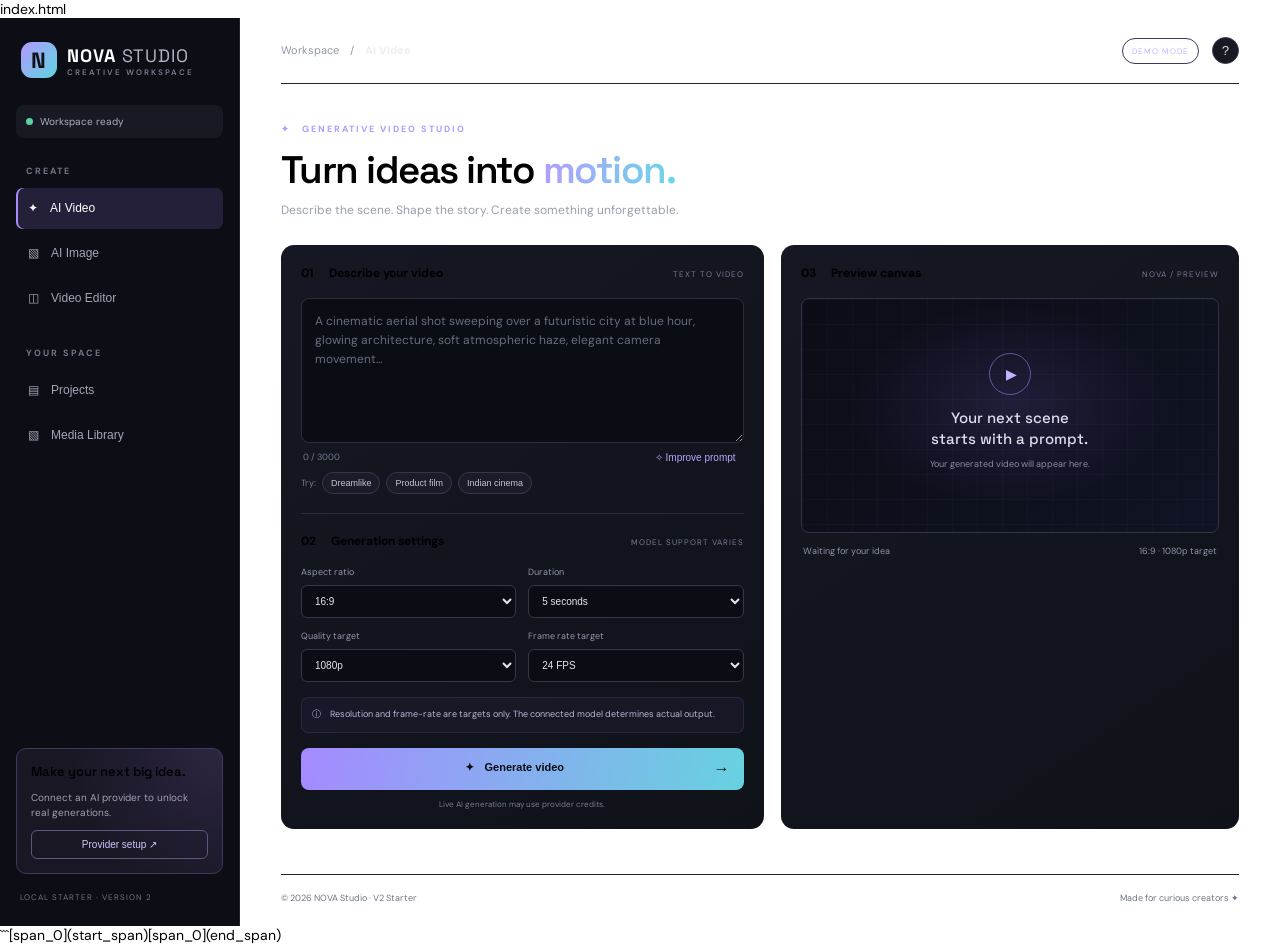
<file: templates /index.html>
index.html
<!doctype html><html lang="en"><head><meta charset="utf-8"><meta name="viewport" content="width=device-width,initial-scale=1"><meta name="theme-color" content="#090a10"><meta name="description" content="NOVA Studio AI creative workspace"><title>NOVA Studio V2</title><link rel="preconnect" href="https://fonts.googleapis.com"><link href="https://fonts.googleapis.com/css2?family=DM+Sans:wght@400;500;600;700&family=Space+Grotesk:wght@400;500;600;700&display=swap" rel="stylesheet"><link rel="stylesheet" href="/static/style.css"></head><body><div class="layout"><aside class="sidebar"><a class="brand" href="#"><b>N</b><span>NOVA <i>STUDIO</i><small>CREATIVE WORKSPACE</small></span></a><div class="workspace"><i></i><span id="mode">Workspace ready</span></div><label>CREATE</label><button class="nav active" data-page="video">✦　AI Video</button><button class="nav" data-page="image">▧　AI Image</button><button class="nav" data-page="editor">◫　Video Editor</button><label class="space">YOUR SPACE</label><button class="nav" data-page="projects">▤　Projects</button><button class="nav" data-page="assets">▧　Media Library</button><div class="side-bottom"><div class="upgrade"><b>Make your next big idea.</b><p>Connect an AI provider to unlock real generations.</p><button id="provider">Provider setup ↗</button></div><small>LOCAL STARTER · VERSION 2</small></div></aside><main><header><span>Workspace　/　<strong id="crumb">AI Video</strong></span><div><em id="status">DEMO MODE</em><button id="help">?</button></div></header>
<section class="page show" id="video"><div class="heading"><small>✦　GENERATIVE VIDEO STUDIO</small><h1>Turn ideas into <span>motion.</span></h1><p>Describe the scene. Shape the story. Create something unforgettable.</p></div><div class="columns"><article class="panel"><div class="panel-title"><b>01　 Describe your video</b><small>TEXT TO VIDEO</small></div><textarea id="vp" maxlength="3000" placeholder="A cinematic aerial shot sweeping over a futuristic city at blue hour, glowing architecture, soft atmospheric haze, elegant camera movement..."></textarea><div class="counter"><span id="vc">0 / 3000</span><button id="ve">✧ Improve prompt</button></div><div class="chips"><span>Try:</span><button data-prompt="A magical bioluminescent forest, tiny explorer, cinematic wide shot, floating camera, dreamlike atmosphere">Dreamlike</button><button data-prompt="Premium product film of a glass perfume bottle on dark stone, dramatic studio lighting, slow orbit">Product film</button><button data-prompt="A peaceful monsoon evening in an Indian street, warm shop lights reflecting on wet roads, cinematic realism">Indian cinema</button></div><hr><div class="panel-title"><b>02　 Generation settings</b><small>MODEL SUPPORT VARIES</small></div><div class="settings"><label>Aspect ratio<select id="aspect"><option>16:9</option><option>9:16</option><option>1:1</option><option>4:3</option></select></label><label>Duration<select id="duration"><option value="5">5 seconds</option><option value="8">8 seconds</option><option value="10">10 seconds</option></select></label><label>Quality target<select id="quality"><option>1080p</option><option>4K</option><option>720p</option></select></label><label>Frame rate target<select id="fps"><option>24 FPS</option><option>30 FPS</option><option>60 FPS</option><option>120 FPS</option></select></label></div><div class="notice">ⓘ　Resolution and frame-rate are targets only. The connected model determines actual output.</div><button class="primary" id="genv">✦　Generate video <span>→</span></button><small class="fine">Live AI generation may use provider credits.</small></article><article class="panel"><div class="panel-title"><b>03　 Preview canvas</b><small>NOVA / PREVIEW</small></div><div class="stage" id="vstage"><div class="stage-inner"><div class="play">▶</div><b>Your next scene<br>starts with a prompt.</b><p>Your generated video will appear here.</p></div></div><div class="preview-meta"><span id="vstate">Waiting for your idea</span><span id="format">16:9 · 1080p target</span></div><div id="vresults"></div></article></div></section>
<section class="page" id="image"><div class="heading"><small>GENERATIVE IMAGE STUDIO</small><h1>Imagine it. <span>Make it.</span></h1><p>Create original visuals from a simple description.</p></div><div class="columns"><article class="panel"><div class="panel-title"><b>01　 Describe your image</b><small>TEXT TO IMAGE</small></div><textarea id="ip" maxlength="3000" placeholder="An editorial photograph of a floating glass greenhouse above the clouds, soft sunrise, intricate detail..."></textarea><div class="counter"><span id="ic">0 / 3000</span><button id="ie">✧ Improve prompt</button></div><div class="settings"><label>Aspect ratio<select><option>1:1</option><option>16:9</option><option>9:16</option><option>4:3</option></select></label><label>Style<select id="style"><option>Photorealistic</option><option>Cinematic</option><option>Illustration</option><option>3D render</option><option>Minimal</option></select></label></div><div class="notice">✧　Describe subject, lighting, composition, camera and mood. Add “no text, no logos, no watermark” if appropriate.</div><button class="primary" id="geni">✦　Generate image <span>→</span></button></article><article class="panel"><div class="panel-title"><b>02　 Image result</b></div><div class="image-stage" id="istage"><div><b>▧</b><strong>Your canvas is ready</strong><p>Your image will appear here.</p></div></div><div id="iresults"></div></article></div></section>
<section class="page" id="editor"><div class="heading"><small>CREATIVE POST-PRODUCTION</small><h1>Make every frame <span>flow.</span></h1><p>Import clips, arrange a timeline and preview your media.</p></div><article class="panel editor"><div class="toolbar"><div><button id="add">＋ Add media</button><input id="files" type="file" accept="video/*,image/*,audio/*" multiple hidden></div><button id="export">Export selected source ↗</button></div><div class="edit-body"><div class="monitor"><div id="monitor" class="monitor-screen"><div><b>▶</b><strong>Import media to begin</strong><small>MP4 · MOV · WebM · images · audio</small></div></div><div class="monitor-controls"><button id="play">▶</button><span id="time">00:00 / 00:00</span><span>Preview</span></div></div><aside class="inspector"><b>CLIP INSPECTOR</b><p id="inspect">Select a clip in your timeline to inspect it.</p><small>Editing tip<br>Match transitions to the rhythm of your soundtrack.</small></aside></div><div class="timeline"><div class="timeline-head"><b>Timeline</b><span id="count">0 clips</span><div><button id="transition">✧ Add transition marker</button><button id="clear">Clear all</button></div></div><div class="ruler"><span>00:00</span><span>00:05</span><span>00:10</span><span>00:15</span><span>00:20</span><span>00:25</span></div><div class="track-label">VIDEO 1</div><div class="track" id="vtrack"><span class="empty">Add your media to start editing</span></div><div class="track-label">AUDIO</div><div class="track audio" id="atrack"><span class="empty">Add music or voice-over</span></div></div></article><p class="disclaimer">This starter supports import, clip selection, timeline lanes and playback preview. It does not yet render frame-accurate multi-track edits, audio mixes or transitions. Export downloads the selected original source file, not a finished timeline render.</p></section>
<section class="page" id="projects"><div class="heading"><small>YOUR CREATIVE HISTORY</small><h1>Projects</h1><p>Your work on this device.</p></div><article class="panel empty"><b>▤</b><h2>Your project space</h2><p>Persistent cloud projects and cross-device sync are planned for a later release.</p></article></section><section class="page" id="assets"><div class="heading"><small>MEDIA LIBRARY</small><h1>Everything in <span>one place.</span></h1><p>Import clips, images and audio into the editor.</p></div><article class="panel empty"><b>▧</b><h2>Your media library</h2><p>Use Add media in the editor to import files from your device.</p><button id="openeditor">Open video editor →</button></article></section><footer>© 2026 NOVA Studio · V2 Starter <span>Made for curious creators ✦</span></footer></main></div><div class="toast" id="toast"></div><div class="modal" id="modal"><div><button id="close">×</button><small>NOVA STUDIO</small><h2 id="mtitle">Provider setup</h2><p id="mtext">Configure credentials privately on your server.</p><aside>Never paste API keys into this website or share them in chat. Add secrets only to your private server-side .env file.</aside><button class="primary" id="ok">Got it</button></div></div><script src="/static/app.js"></script></body></html>
```[span_0](start_span)[span_0](end_span)
</file>
<file: static/style.css>
style.css
:root{--bg:#090a10;--panel:#12141e;--line:#292c3b;--muted:#858a9c;--txt:#f3f3fa;--violet:#a78bfa;--cyan:#68d9e5}*{box-sizing:border-box}body{margin:0;background:var(--bg);color:var(--txt);font:14px 'DM Sans',sans-serif}.layout{display:flex;min-height:100vh}.sidebar{width:240px;flex-shrink:0;background:#0d0e15;border-right:1px solid #20222e;padding:24px 16px;display:flex;flex-direction:column}.brand{display:flex;gap:10px;align-items:center;text-decoration:none;color:white;font:700 18px 'Space Grotesk';letter-spacing:1px;margin:0 0 27px 5px}.brand>b{width:36px;height:36px;border-radius:11px;display:grid;place-items:center;background:linear-gradient(130deg,#b39aff,#5dd5df);color:#101019;font-size:22px}.brand i{font-style:normal;font-weight:400;color:#b2b4c3}.brand small{display:block;font:600 8px 'DM Sans';letter-spacing:2px;color:#777c8e}.workspace{padding:10px;border:1px solid var(--line);border-radius:8px;background:#171923;color:#adb0bf;font-size:10px;margin-bottom:27px}.workspace i{display:inline-block;width:7px;height:7px;background:#59d5a4;border-radius:50%;margin-right:7px}.sidebar label{font-size:9px;letter-spacing:2px;color:#707588;font-weight:bold;padding:0 10px 9px}.nav{background:none;border:0;color:#a1a5b6;text-align:left;padding:12px;border-radius:7px;margin:2px 0;font-size:12px}.nav:hover,.nav.active{background:#252039;color:white}.nav.active{box-shadow:inset 2px 0 #a78bfa}.space{margin-top:26px}.side-bottom{margin-top:auto}.upgrade{border:1px solid #40385d;border-radius:10px;padding:14px;background:radial-gradient(circle at top right,#51417b55,transparent 65%),#191724}.upgrade b{font:600 13px 'Space Grotesk'}.upgrade p{font-size:10px;color:#a0a1b2;line-height:1.5}.upgrade button{width:100%;padding:8px;background:transparent;border:1px solid #625481;color:#d3c5ff;border-radius:6px;font-size:10px}.side-bottom>small{display:block;margin:18px 4px 0;color:#6d7282;font-size:8px;letter-spacing:1px}main{flex:1;min-width:0;padding:0 clamp(16px,3.2vw,48px);max-width:1800px;margin:auto}header{height:66px;border-bottom:1px solid #222430;display:flex;align-items:center;justify-content:space-between;color:#9296a7;font-size:11px}header strong{color:#eee}header div{display:flex;align-items:center;gap:13px}header em{font-style:normal;font-size:8px;letter-spacing:1px;color:#c4b5fd;border:1px solid #40375d;padding:7px 9px;border-radius:20px}header button{width:27px;height:27px;border-radius:50%;background:#171923;border:1px solid #363949;color:#ddd}.page{display:none;padding:34px 0 20px}.page.show{display:block;animation:appear .25s ease}@keyframes appear{from{opacity:0;transform:translateY(5px)}to{opacity:1;transform:none}}.heading{margin:5px 0 27px}.heading small{font-size:9px;letter-spacing:2px;color:#b19aff;font-weight:bold}.heading h1{font:600 clamp(28px,3vw,40px) 'Space Grotesk';letter-spacing:-1.5px;margin:9px 0 4px}.heading h1 span{background:linear-gradient(100deg,#b49cff,#68d9e5);color:transparent;background-clip:text}.heading p{font-size:12px;color:#999dae;margin:8px 0}.columns{display:grid;grid-template-columns:minmax(340px,1fr) minmax(330px,.95fr);gap:17px}.panel{background:linear-gradient(145deg,#151722,#10121a);border:1px solid var(--line);border-radius:13px;padding:20px;min-width:0}.panel-title{display:flex;justify-content:space-between;align-items:center;margin-bottom:16px}.panel-title b{font-size:12px}.panel-title small{font-size:8px;letter-spacing:1px;color:#777d90}textarea{width:100%;height:145px;resize:vertical;background:#0b0d14;border:1px solid #2b2e3d;border-radius:8px;color:#f3f2fa;padding:13px;outline:none;font:12px/1.6 'DM Sans' }textarea:focus{border-color:#8874d9;box-shadow:0 0 0 3px #9c82ff15}textarea::placeholder{color:#676d80}.counter{display:flex;justify-content:space-between;padding:8px 2px;color:#73788a;font-size:9px}.counter button{border:0;background:none;color:#b8a4ff;font-size:10px}.chips{display:flex;align-items:center;gap:6px;flex-wrap:wrap;font-size:9px;color:#777c8e}.chips button{background:#1a1d29;border:1px solid #343747;border-radius:20px;color:#c4c6d2;padding:5px 8px;font-size:9px}.chips button:hover{border-color:#9d85ed}hr{border:0;border-top:1px solid #292c3b;margin:19px 0}.settings{display:grid;grid-template-columns:1fr 1fr;gap:12px}.settings label{display:flex;flex-direction:column;gap:7px;color:#9297a8;font-size:9px}.settings select{background:#0b0d14;color:#e5e5ef;border:1px solid #343747;border-radius:6px;padding:9px;font-size:10px}.notice{background:#24203966;border:1px solid #46396877;border-radius:7px;color:#bcb3d7;font-size:9px;line-height:1.5;padding:10px;margin:15px 0}.primary{width:100%;padding:12px 14px;border:0;border-radius:8px;background:linear-gradient(100deg,#a58aff,#67d2df);color:#0c0c14;font-weight:700;font-size:11px;cursor:pointer;transition:.2s}.primary:hover{filter:brightness(1.1);transform:translateY(-1px)}.primary:disabled{opacity:.55;cursor:wait}.primary span{float:right;font-size:16px}.fine{display:block;text-align:center;color:#777c8e;font-size:8px;margin-top:9px}.stage{aspect-ratio:16/9;border:1px solid #303345;border-radius:8px;display:grid;place-items:center;position:relative;overflow:hidden;background:radial-gradient(ellipse at 50% 45%,#55418a44,transparent 55%),linear-gradient(135deg,#0b0d16,#101323)}.stage:before{content:'';position:absolute;inset:0;background-image:linear-gradient(#8588a00b 1px,transparent 1px),linear-gradient(90deg,#8588a00b 1px,transparent 1px);background-size:25px 25px}.stage-inner{position:relative;text-align:center}.play{width:42px;height:42px;border:1px solid #a68aff88;border-radius:50%;display:grid;place-items:center;color:#c4b4ff;margin:0 auto 12px;padding-left:3px}.stage-inner b{font:500 15px/1.4 'Space Grotesk';color:#e0dced}.stage-inner p{font-size:9px;color:#888da0}.stage video{width:100%;height:100%;object-fit:contain;position:absolute}.preview-meta{display:flex;justify-content:space-between;color:#8f94a6;font-size:9px;padding:12px 2px}.result{display:flex;gap:9px;align-items:center;padding:10px;background:#0d1018;border:1px solid #292d3c;border-radius:7px;font-size:10px;margin-top:8px}.result a{margin-left:auto;color:#b7a1ff}.image-stage{min-height:340px;border:1px dashed #3a3d4e;border-radius:9px;background:radial-gradient(ellipse,#50437b33,transparent 60%),#0c0e16;display:grid;place-items:center;overflow:hidden}.image-stage>div{text-align:center;color:#a3a6b5}.image-stage b{display:block;font-size:34px;color:#ae96ff}.image-stage strong{display:block;color:#e1dfec;font:500 14px 'Space Grotesk';margin-top:8px}.image-stage p{font-size:10px}.image-stage img{max-width:100%;max-height:520px;object-fit:contain}.editor{padding:0}.toolbar{height:51px;border-bottom:1px solid var(--line);display:flex;align-items:center;justify-content:space-between;padding:0 14px}.toolbar button,.timeline button{background:#1b1e2b;border:1px solid #3b3e50;color:#d4d5e0;border-radius:6px;padding:7px 10px;font-size:9px}.toolbar button:last-child{background:#a58aff;color:#101018;border:0;font-weight:bold}.edit-body{display:grid;grid-template-columns:1fr 210px;min-height:300px}.monitor{padding:17px;background:#0b0d14;border-right:1px solid var(--line)}.monitor-screen{height:245px;border:1px solid #292c3b;border-radius:7px;background:#05060a;display:grid;place-items:center;overflow:hidden}.monitor-screen>div{text-align:center;color:#9095a8}.monitor-screen b{display:block;color:#b8a1ff;font-size:24px}.monitor-screen strong{display:block;font:500 12px 'Space Grotesk';color:#ddd}.monitor-screen small{display:block;font-size:9px;margin-top:7px}.monitor-screen video,.monitor-screen img{max-width:100%;max-height:100%;object-fit:contain}.monitor-screen audio{max-width:95%;margin-top:10px}.monitor-controls{display:flex;align-items:center;gap:12px;height:35px;color:#969bad;font-size:9px}.monitor-controls button{border:0;border-radius:50%;width:23px;height:23px;background:#292c3b;color:white}.monitor-controls span:last-child{margin-left:auto}.inspector{padding:17px}.inspector>b{font-size:8px;letter-spacing:1.5px;color:#9ca0b0}.inspector p{font-size:10px;color:#858a9c;line-height:1.6;margin-top:16px}.inspector small{display:block;margin-top:35px;background:#211d31;border:1px solid #3e3558;border-radius:7px;padding:10px;color:#bdb2df;line-height:1.6;font-size:9px}.timeline{padding:14px 15px 18px;border-top:1px solid var(--line)}.timeline-head{display:flex;align-items:center;gap:10px}.timeline-head>b{font:600 12px 'Space Grotesk'}.timeline-head>span{color:#828799;font-size:9px}.timeline-head>div{margin-left:auto;display:flex;gap:6px}.ruler{display:flex;justify-content:space-between;margin:14px 0 5px 65px;color:#777c8d;font-size:8px}.track-label{float:left;width:60px;padding-top:12px;font-size:8px;letter-spacing:1px;color:#989cad}.track{margin-left:62px;min-height:48px;border:1px solid #292d3c;background:#0c0e16;border-radius:5px;padding:4px;display:flex;gap:4px;overflow-x:auto}.track.audio{min-height:33px}.empty{align-self:center;color:#676d7e;font-size:9px;padding-left:8px}.clip{min-width:105px;max-width:190px;flex:1;background:linear-gradient(100deg,#4b3c75,#275563);border:1px solid #6a5a9b;color:#fff;border-radius:4px;padding:7px;font-size:9px;white-space:nowrap;overflow:hidden;text-overflow:ellipsis}.clip.selected{outline:2px solid #c1aaff}.audio .clip{background:linear-gradient(90deg,#1d635d,#244f64);border-color:#397d7b}.disclaimer{font-size:9px;line-height:1.6;color:#828799}.empty{text-align:center;padding:55px 15px}.empty>b{font-size:35px;color:#b49aff}.empty h2{font:500 20px 'Space Grotesk'}.empty p{color:#9296a7;font-size:11px;max-width:400px;margin:0 auto 15px}.empty button{background:#28213e;border:1px solid #514274;color:#d6c9ff;border-radius:6px;padding:9px 13px;font-size:10px}footer{border-top:1px solid #232532;padding:17px 0 22px;margin-top:25px;color:#707587;font-size:9px;display:flex;justify-content:space-between}.toast{position:fixed;bottom:24px;left:50%;transform:translate(-50%,20px);background:#2a2540;border:1px solid #65558e;color:#f0eaff;padding:11px 16px;border-radius:8px;font-size:11px;opacity:0;transition:.2s;z-index:5;max-width:90vw}.toast.show{opacity:1;transform:translate(-50%,0)}.modal{display:none;position:fixed;inset:0;background:#000b;place-items:center;padding:20px;z-index:8}.modal.open{display:grid}.modal>div{position:relative;width:min(430px,100%);background:#171925;border:1px solid #48425f;border-radius:13px;padding:25px}.modal #close{position:absolute;right:14px;top:9px;background:none;border:0;color:#bbb;font-size:23px}.modal small{color:#b6a1ff;letter-spacing:2px;font-size:9px}.modal h2{font:600 22px 'Space Grotesk'}.modal p,.modal aside{font-size:11px;line-height:1.6;color:#a8aabc}.modal aside{padding:11px;background:#28223d;border-radius:7px;margin:15px 0;color:#d0c4ec}@media(max-width:1000px){.columns{grid-template-columns:1fr}.sidebar{width:205px}}@media(max-width:700px){.sidebar{width:58px;padding:17px 6px}.brand{margin-left:4px}.brand span,.workspace,.sidebar label,.nav:not(.active),.side-bottom{display:none}.nav{font-size:0;text-align:center;padding:13px 0}.nav.active{font-size:0}.main{padding:0 13px}.page{padding-top:23px}.heading h1{font-size:29px}.edit-body{grid-template-columns:1fr}.inspector{border-top:1px solid var(--line)}.inspector small{margin-top:12px}.toolbar{padding:0 7px}.toolbar button{padding:7px;font-size:8px}.timeline{padding:12px 7px}.ruler{margin-left:51px}.track-label{width:47px}.track{margin-left:49px}.footer{font-size:8px}}
```[span_2](start_span)[span_2](end_span)
</file>
